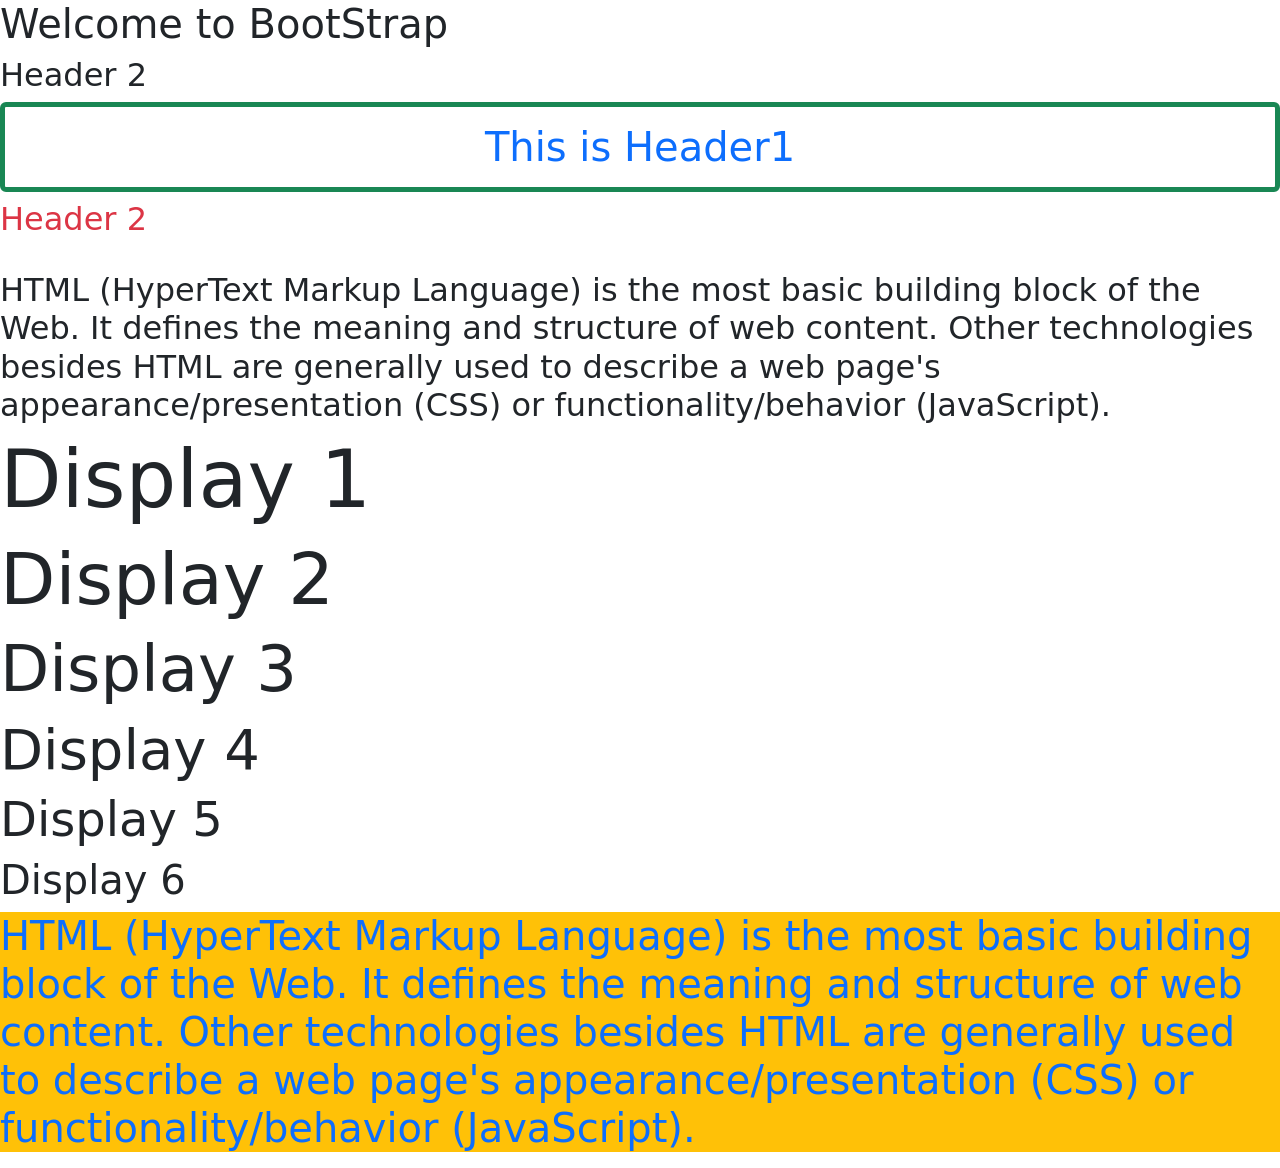
<file: Bootstrap-demo1/index.html>
<!DOCTYPE html>
<html lang="en">
<head>
    <meta charset="UTF-8">
    <meta name="viewport" content="width=device-width, initial-scale=1.0">
    <title>Document</title>
    <link href="https://cdn.jsdelivr.net/npm/bootstrap@5.3.8/dist/css/bootstrap.min.css" rel="stylesheet" integrity="sha384-sRIl4kxILFvY47J16cr9ZwB07vP4J8+LH7qKQnuqkuIAvNWLzeN8tE5YBujZqJLB" crossorigin="anonymous">

</head>
<body>
    <h1> Welcome to BootStrap</h1>
    <h2> Header 2</h2>
    <h1 class="text-primary text-center border border-success  border-5 p-3 rounded"> This is Header1</h1>

    <h2 class="text-danger"> Header 2</h2>
<br>
    <p class="h2">     HTML (HyperText Markup Language) is the most basic building block of the Web. It defines the meaning and structure of web
     content. Other technologies besides HTML are generally used to describe a web page's 
     appearance/presentation (CSS) or functionality/behavior (JavaScript).
</p>

<h1 class="display-1">Display 1</h1>
<h1 class="display-2">Display 2</h1>
<h1 class="display-3">Display 3</h1>
<h1 class="display-4">Display 4</h1>
<h1 class="display-5">Display 5</h1>
<h1 class="display-6">Display 6</h1>

<p class="display-6 bg-warning text-primary" >HTML (HyperText Markup Language) is the most basic building block of the Web. It defines the meaning and structure of web
     content. Other technologies besides HTML are generally used to describe a web page's 
     appearance/presentation (CSS) or functionality/behavior (JavaScript). </p>

 <script src="https://cdn.jsdelivr.net/npm/bootstrap@5.3.8/dist/js/bootstrap.bundle.min.js" integrity="sha384-FKyoEForCGlyvwx9Hj09JcYn3nv7wiPVlz7YYwJrWVcXK/BmnVDxM+D2scQbITxI" crossorigin="anonymous"></script>
</body>
</html>
</file>
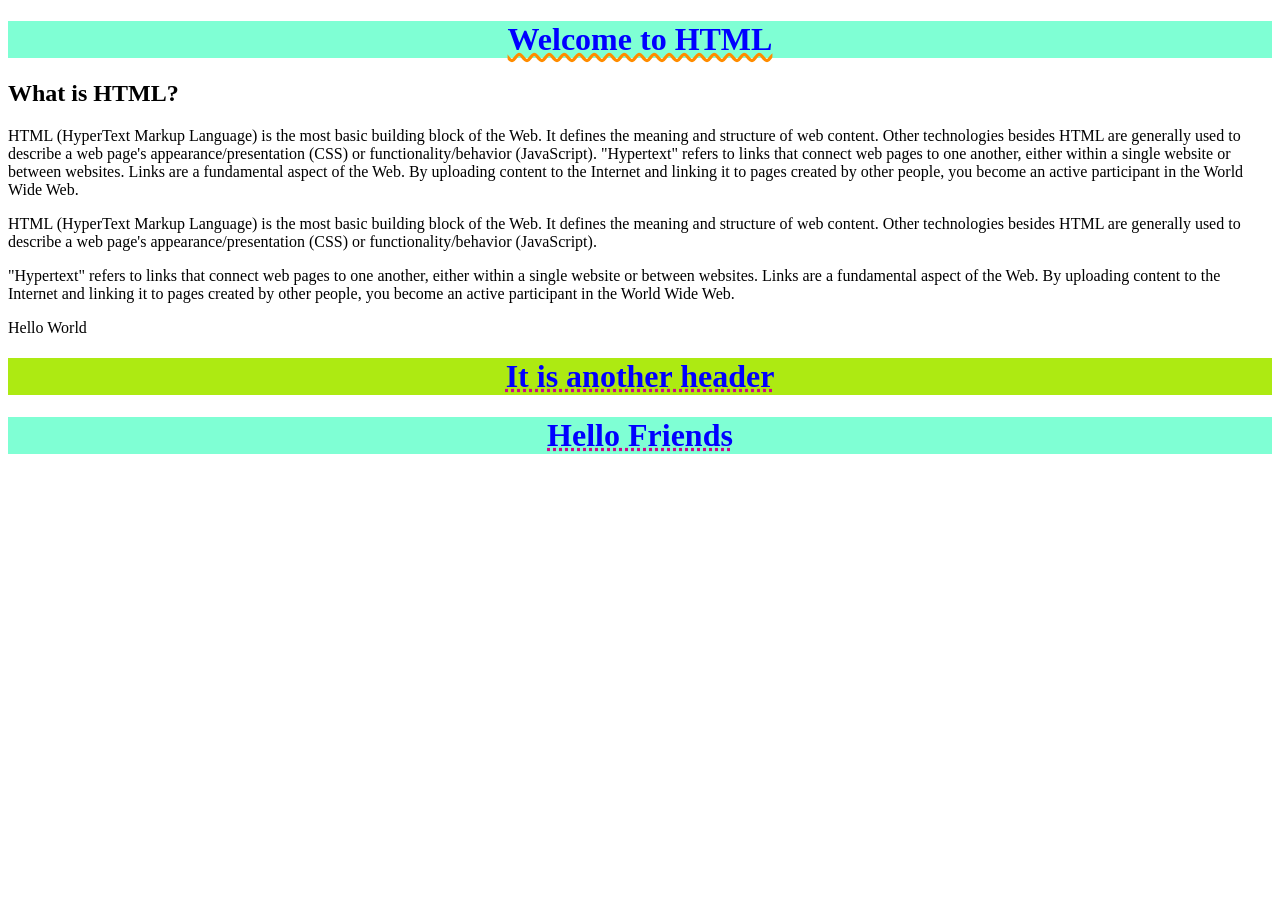
<file: demo1/index.html>
<!DOCTYPE html>
<html lang="en">
<head>
    <meta charset="UTF-8">
    <meta name="viewport" content="width=device-width, initial-scale=1.0">
    <title>Welcome</title>
    <style type="text/css">
        h1 {
            color: blue;
            text-align: center;
            background-color: aquamarine;
            text-decoration-line: underline;
            text-decoration-color: rgb(207, 8, 137);
            text-decoration-style: dotted;
        }
    </style>
</head>
<body>
    <h1 style="color: blue;text-align: center;background-color: aquamarine;  text-decoration-line:underline ;text-decoration-color: darkorange; text-decoration-style: wavy;"> Welcome to HTML</h1>
    <h2> What is HTML?</h2>

    HTML (HyperText Markup Language) is the most basic building block of the Web. It defines the meaning and structure of web
     content. Other technologies besides HTML are generally used to describe a web page's 
     appearance/presentation (CSS) or functionality/behavior (JavaScript).


"Hypertext" refers to links that connect web pages to one another, either within a single website or 
between websites. Links are a fundamental aspect of the Web. By uploading content to the 
Internet and linking it to pages created by other people, you become an active participant in the 
World Wide Web.

  <p title="About HTML">  HTML (HyperText Markup Language) is the most basic building block of the Web. It defines the meaning and structure of web
     content. Other technologies besides HTML are generally used to describe a web page's 
     appearance/presentation (CSS) or functionality/behavior (JavaScript). </p>


<p>"Hypertext" refers to links that connect web pages to one another, either within a single website or 
between websites. Links are a fundamental aspect of the Web. By uploading content to the 
Internet and linking it to pages created by other people, you become an active participant in the 
World Wide Web.</p>
Hello World


<h1 style="color: blue;text-align: center;background-color: rgb(173, 234, 18);"> It is another header</h1>

<h1>  Hello Friends</h1>
</body>
</html>
</file>
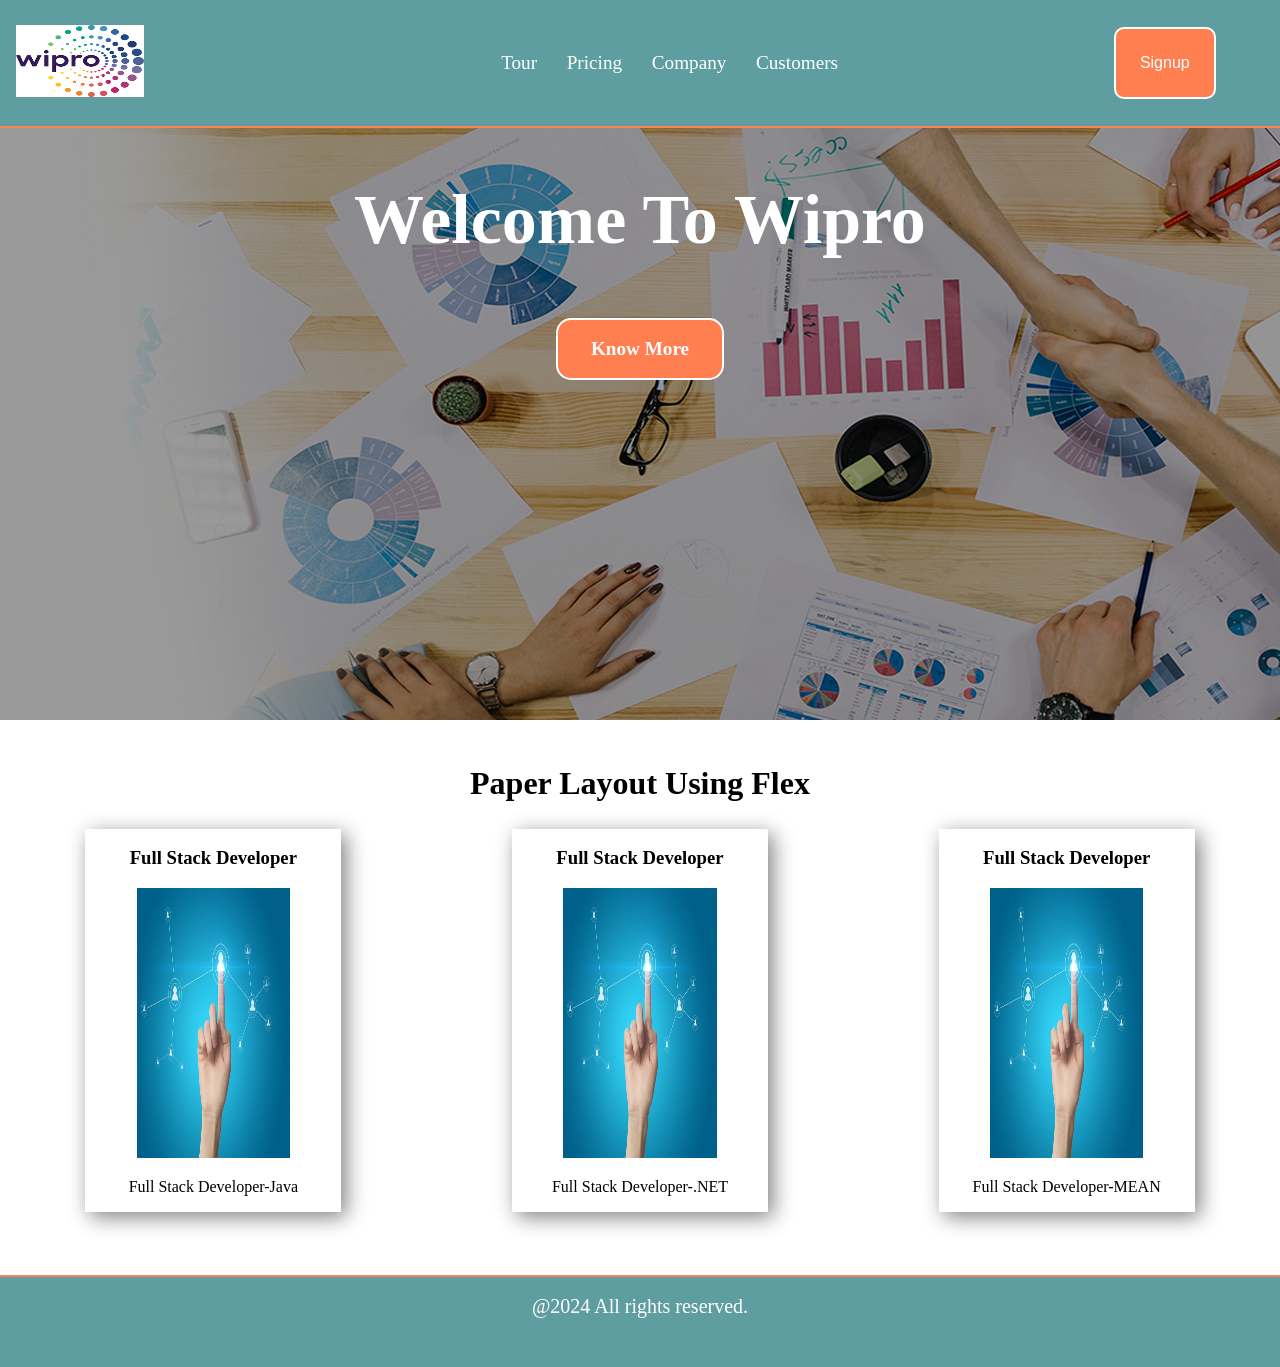
<file: flexdemo/index.html>
<!DOCTYPE html>
<html lang="en">
<head>
    <meta charset="UTF-8">
    <meta name="viewport" content="width=device-width, initial-scale=1.0">
    <title>FlexDemo</title>
    <link rel="stylesheet" href="./css/styles.css">
</head>
<body>
    <!-- <div class="container">
        <div class="box">Box 1</div>
        <div class="box">Box 2</div>
        <div class="box">Box 3</div>
    </div> -->

    <header id="header-container">
        <div class="brand">
            <img src="./images/Wipro.png" alt="Wipro Logo">
        </div>
        <nav class="nav-bar">
            <ul>
                <li><a href="#">Tour</a></li>
                <li><a href="#">Pricing</a></li>
                <li><a href="#">Company</a></li>
                <li><a href="#">Customers</a></li>
            </ul>
        </nav>
        <button class="signup">Signup</button>
    </header>
    <!--  Header ends  -->
    <!-- Hero Unit starts -->
     <section class="hero-unit-container">
        <div class="hero-unit-mask">
             <h1>Welcome To Wipro</h1>
            <a href="#" class="cta-button">Know More</a>
        </div>
     </section>
     <!--  Hero Units ends -->

     <!--  Paper Layout section starts -->
       <section class="paper-layout-container">
        <h1> Paper Layout Using Flex</h1>
        <article class ="paper-layout-row">
             <section class="paper-layout-col">
                <h3>Full Stack Developer</h3>
                <img src="./images/course.jpg" alt="Full Stack Developer Course">
                <p> Full Stack Developer-Java</p>
                </section>
                <section class="paper-layout-col">
                <h3>Full Stack Developer</h3>
                <img src="./images/course.jpg" alt="Full Stack Developer Course">
                <p> Full Stack Developer-.NET</p>
                </section>
                <section class="paper-layout-col">
                <h3>Full Stack Developer</h3>
                <img src="./images/course.jpg" alt="Full Stack Developer Course">
                <p> Full Stack Developer-MEAN</p>
                </section>
         </article>
       </section>
    <footer>
        @2024  All rights reserved.
    </footer>
</body>
</html>
</file>
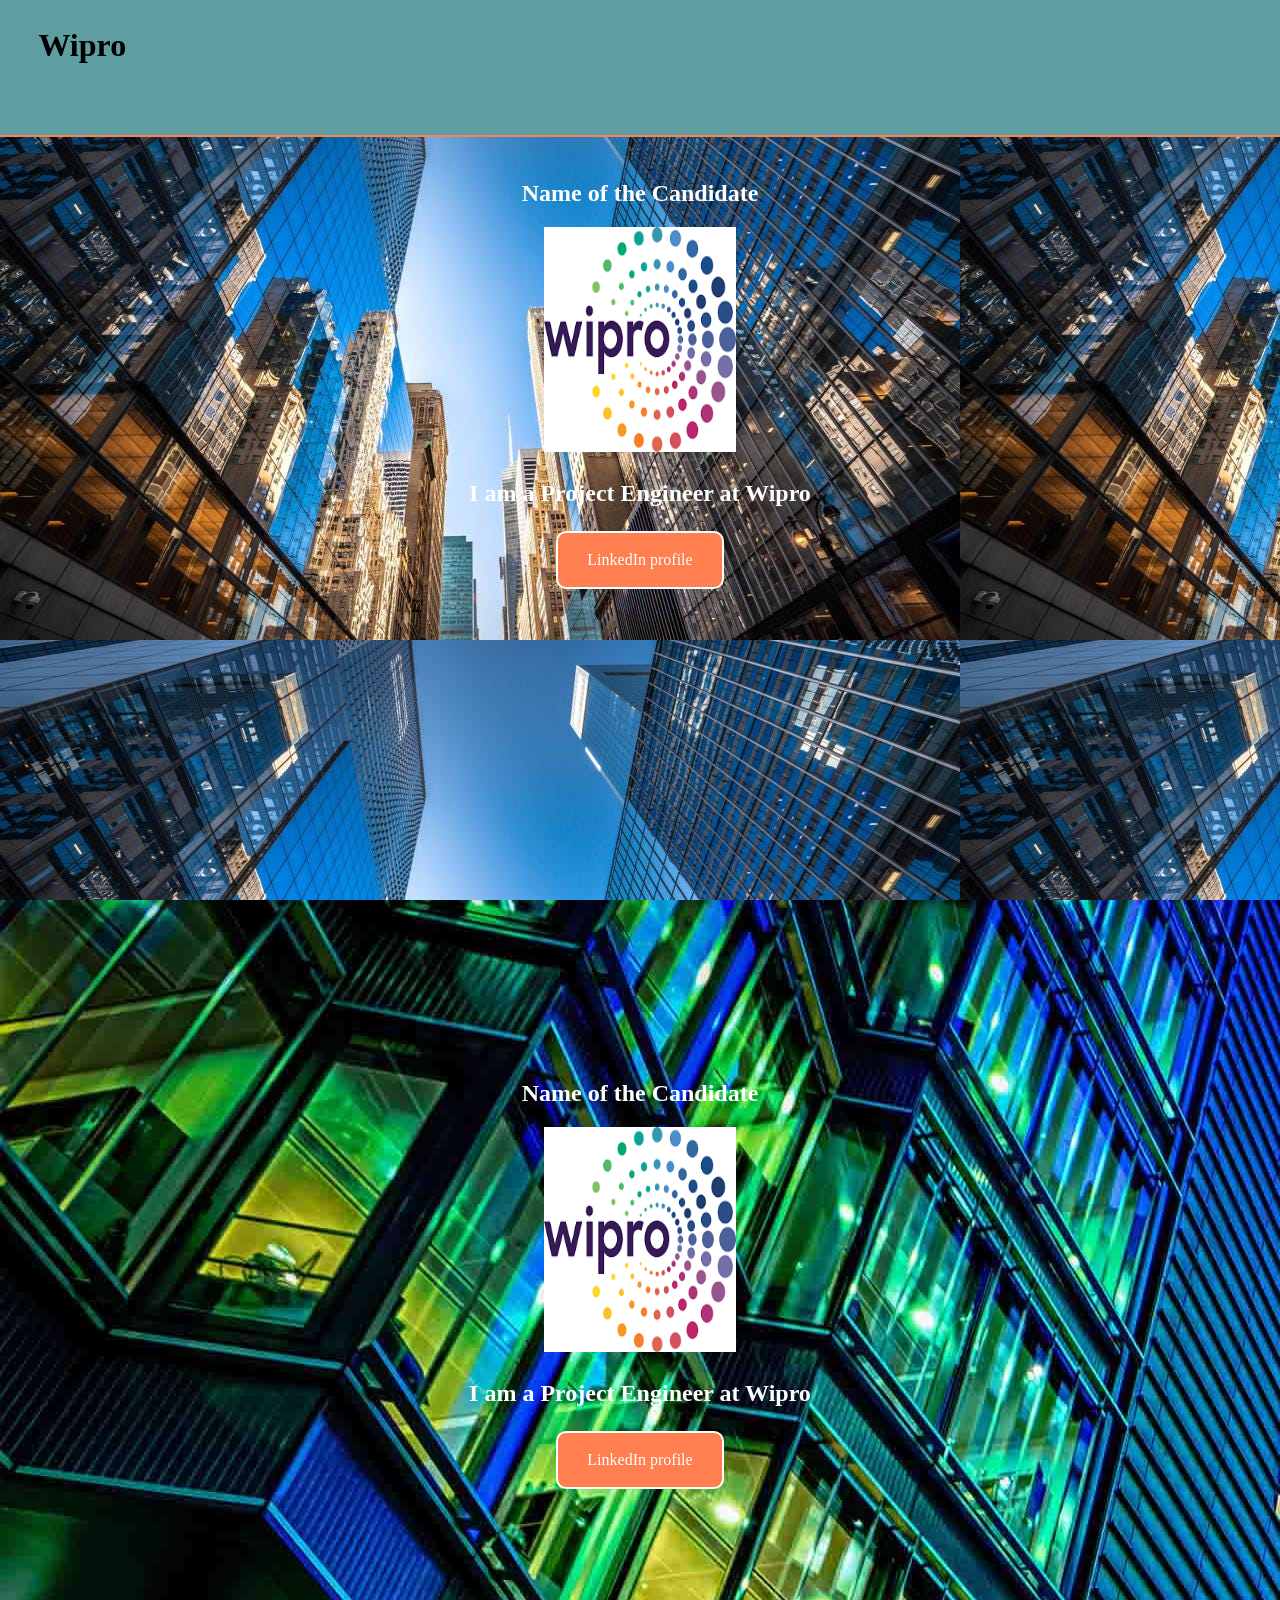
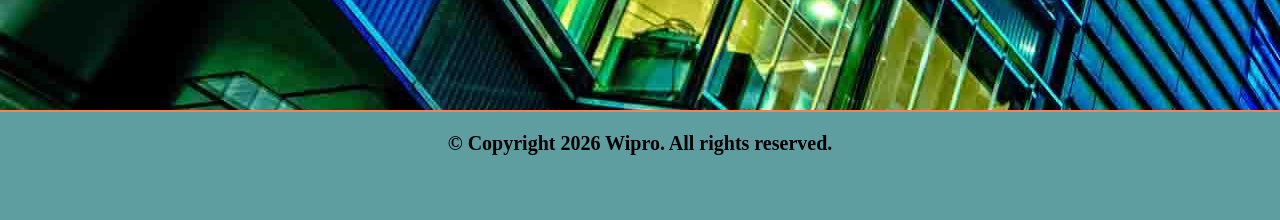
<file: profiledemo/index.html>
<!DOCTYPE html>
<html lang="en">
<head>
    <meta charset="UTF-8">
    <meta name="viewport" content="width=device-width, initial-scale=1.0">
    <title>Profile</title>
    <link rel="icon" type="image/x-icon" href="./images/favicon.ico">
   <link rel="stylesheet" href="./styles.css">
</head>
<body>
    <header>
        <p> Wipro</p>
    </header>
    <main>
        <section id="section-1">
            <h2> Name of the Candidate</h2>
            <img src="./images/Wipro.png" alt="Profile Picture">
            <p> I am a Project Engineer at Wipro</p>
            <a href="http://www.linkedin.com">LinkedIn profile </a>
        </section>
        <section id="section-2">
            <h2> Name of the Candidate</h2>
            <img src="./images/Wipro.png" alt="Profile Picture">
            <p> I am a Project Engineer at Wipro</p>
            <a href="http://www.linkedin.com">LinkedIn profile </a>
        </section>
    </main>
    <footer>
        <p>&copy;  Copyright 2026 Wipro. All rights reserved.</p>
    </footer>
 </body>
</html>
</file>
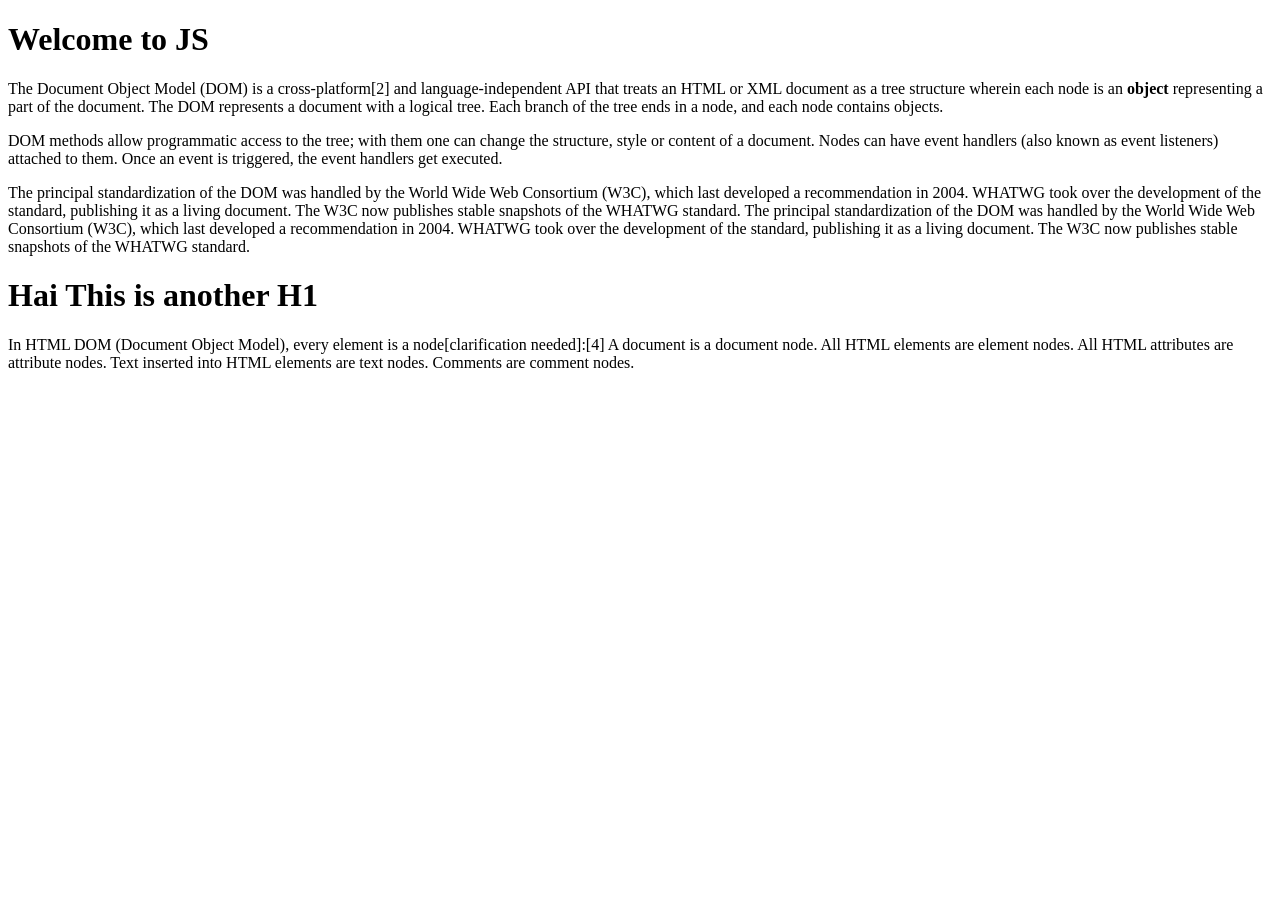
<file: js/js-demo1/index.html>
<!DOCTYPE html>
<html lang="en">
<head>
    <meta charset="UTF-8">
    <meta name="viewport" content="width=device-width, initial-scale=1.0">
    <title>Document</title>
        <!-- <script src="script1.js"></script> -->
         <!-- <script src="script2.js" ></script> -->
         <!-- <script src="script3.js" ></script> -->
                   <!-- <script src="script4.js" ></script> -->
       <!-- <script src="Script5.js" ></script>  -->
       <!-- <script src="script6.js" ></script>  -->

    <!-- <script type="text/javascript">
    console.log("Hello World - From Head");
    </script> -->

</head>
<body>
    <h1> Welcome to JS</h1>
  <p>The Document Object Model (DOM) is a cross-platform[2] and language-independent API that treats an HTML or XML document as a tree structure 
    wherein each node is an <b>object </b> representing a part of the document.
     The DOM represents a document with a logical tree. Each branch of the tree ends in a node, 
     and each node contains objects.  </p>
     
    <p> DOM methods allow programmatic access to the tree; with them
         one can change the structure, style or content of a document.
          Nodes can have event handlers (also known as event listeners) attached 
          to them.  Once an event is triggered, the event handlers get executed.</p>

<p> The principal standardization of the DOM was handled by the World Wide Web Consortium (W3C), 
    which last developed a recommendation in 2004. WHATWG took over 
    the development of the standard, publishing it as a living document.
     The W3C now publishes stable snapshots of the WHATWG standard.
     The principal standardization of the DOM was handled by the World Wide Web Consortium (W3C), 
    which last developed a recommendation in 2004. WHATWG took over 
    the development of the standard, publishing it as a living document.
     The W3C now publishes stable snapshots of the WHATWG standard. </p>
<h1> Hai This is another H1</h1>
 <p>In HTML DOM (Document Object Model), every element is a node[clarification needed]:[4]

A document is a document node.
All HTML elements are element nodes.
All HTML attributes are attribute nodes.
Text inserted into HTML elements are text nodes.
Comments are comment nodes.
</p>

    

    <!-- <script type="text/javascript">
    console.log("Hello World - From Body");
    </script> -->
    <script src="script6.js" ></script>

    
</body>
</html>
</file>
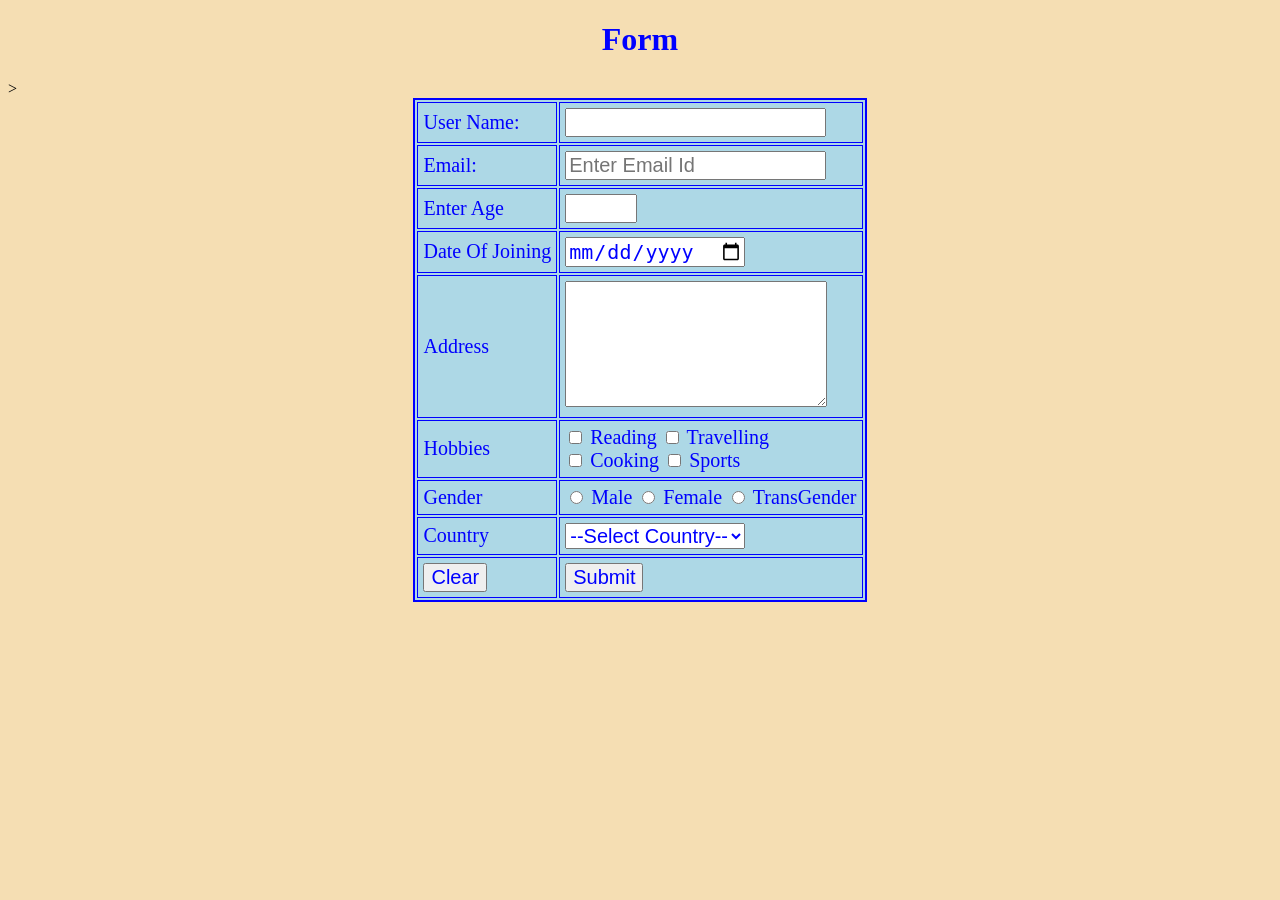
<file: js/js-demo2/index.html>
<!DOCTYPE html>
<html lang="en">

<head>
    <meta charset="UTF-8">
    <meta name="viewport" content="width=device-width, initial-scale=1.0">
    <title>Document</title>
    <link rel="stylesheet" href="css/styles.css">
    <script src="./js/script.js"></script>
</head>

<body>
    <h1> Form </h1>
    <form id="form1" method="get" action="" onsubmit="return validate(event)">
        <table id="tab1">
            <tr>
                <td>
                 <label for="username"> User Name: </label>
                </td>
                <!-- <td> <input type="text" id="username" name="username"  pattern="[A-Za-z]{3,10}"
                     required  minlength="3" maxlength="10" value="HI"></td> -->
                    <td> <input type="text" id="username" name="username"  pattern="[A-Za-z]{3,10}"
                       > 
                       <span id="errUsername" class="error"> </span>
                    
                    </td>
            </tr>
            <tr>                <td>
                    <label for="emailId">Email: </label>
                </td>
                <td> <input type="email" id="emailId" name="email"  placeholder="Enter Email Id"  >
                <span id="errEmailId" class="error"> </span>
                </td>
            </tr>
           <tr>
            <td> Enter Age</td>
            <td> <input type="number" name="age" id="age" min="18" max="100">
            <span id="errAge" class="error"> </span>
            </td>
           </tr>
             <tr>
            <td>  <label for="doj"> Date Of Joining </label></td>
            <td> <input type="date" name="doj" id="doj"></td>
           </tr>
            <tr>
            <td>  <label for="address"> Address </label></td>
            <td> <textarea  col="100" rows="5"  name="address" id="address"> </textarea></td>
           </tr>
           <tr>
            <td> <label for="hobby">Hobbies</label></td>
            <td>  <input type="checkbox" name="hobby" id="read">  <label for="read">Reading</label>
                 <input type="checkbox" name="hobby" id="travel">  <label for="travel">Travelling</label> <br>
                 <input type="checkbox" name="hobby" id="cook">  <label for="cook">Cooking</label>
                    <input type="checkbox" name="hobby" id="sports">  <label for="sports">Sports</label>    
                        
            </td>
           </tr>
           <tr>
            <td> <label for="gender"> Gender</label></td>
            <td> <input type="radio" name="gender" id="male">  <label for="male">Male</label>
                 <input type="radio" name="gender" id="female">  <label for="female">Female</label>
                    <input type="radio" name="gender" id="trans">  <label for="trans">TransGender</label>
            </td>
           </tr>
           <tr>
            <td> <label for="country">Country</label></td>
            <td> <select name="country" id="country">
                   <option value="-">--Select Country--</option>
                    <option value="india">India</option>
                    <option value="usa">USA</option>
                    <option value="uk">UK</option>
                </select> </td>
           </tr>


            <tr> <td> <input type ="reset"  value="Clear"> </td>>
           <td> <input type="submit" value="Submit" >
            <!-- <input type="submit" value="Submit"  onclick="return validate();"> -->
        </td></tr>
        </table>
    </form>

</body>

</html>
</file>
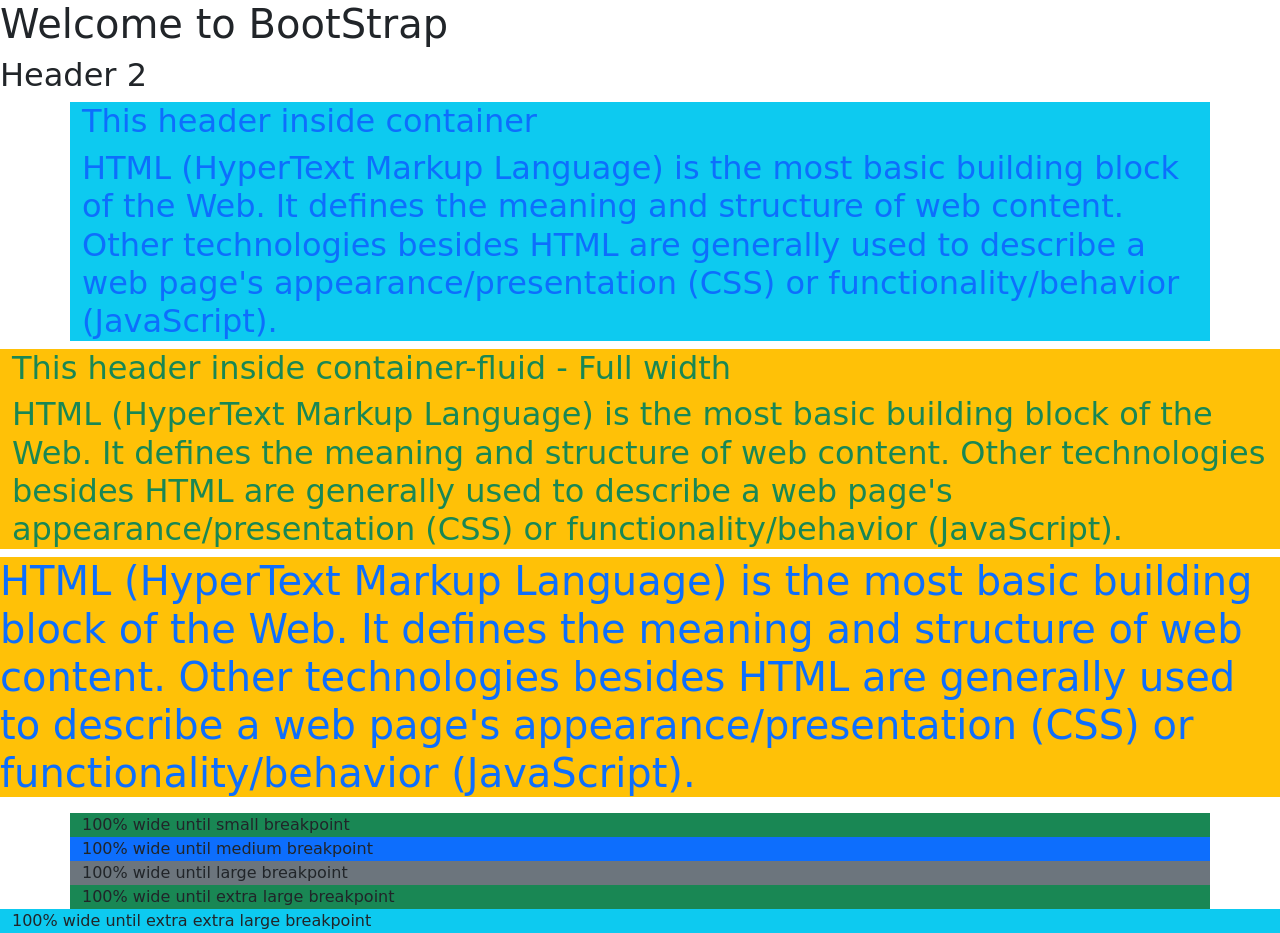
<file: Bootstrap-demo1/bootdemo1.html>
<!DOCTYPE html>
<html lang="en">
<head>
    <meta charset="UTF-8">
    <meta name="viewport" content="width=device-width, initial-scale=1.0">
    <title>Document</title>
    <link href="https://cdn.jsdelivr.net/npm/bootstrap@5.3.8/dist/css/bootstrap.min.css" rel="stylesheet" integrity="sha384-sRIl4kxILFvY47J16cr9ZwB07vP4J8+LH7qKQnuqkuIAvNWLzeN8tE5YBujZqJLB" crossorigin="anonymous">

</head>
<body>

    <h1> Welcome to BootStrap</h1>
    <h2> Header 2</h2>

    <div class="container  bg-info text-primary">
        <h2> This header inside container</h2>
<p class="h2">     HTML (HyperText Markup Language) is the most basic building block of the Web. It defines the meaning and structure of web
     content. Other technologies besides HTML are generally used to describe a web page's 
     appearance/presentation (CSS) or functionality/behavior (JavaScript).
</p>

    </div>

    <div class="container-fluid  bg-warning text-success">
        <h2> This header inside container-fluid - Full width</h2>
<p class="h2">     HTML (HyperText Markup Language) is the most basic building block of the Web. It defines the meaning and structure of web
     content. Other technologies besides HTML are generally used to describe a web page's 
     appearance/presentation (CSS) or functionality/behavior (JavaScript).
</p>

    </div>
     

<p class="display-6 bg-warning text-primary" >HTML (HyperText Markup Language) is the most basic building block of the Web. It defines the meaning and structure of web
     content. Other technologies besides HTML are generally used to describe a web page's 
     appearance/presentation (CSS) or functionality/behavior (JavaScript). </p>



<div class="container-sm  bg-success">100% wide until small breakpoint</div>
<div class="container-md bg-primary">100% wide until medium breakpoint</div>
<div class="container-lg bg-secondary">100% wide until large breakpoint</div>
<div class="container-xl bg-success">100% wide until extra large breakpoint</div>
<div class="container-xxl bg-info">100% wide until extra extra large breakpoint</div>

 <script src="https://cdn.jsdelivr.net/npm/bootstrap@5.3.8/dist/js/bootstrap.bundle.min.js" integrity="sha384-FKyoEForCGlyvwx9Hj09JcYn3nv7wiPVlz7YYwJrWVcXK/BmnVDxM+D2scQbITxI" crossorigin="anonymous"></script>
</body>
</html>
</file>
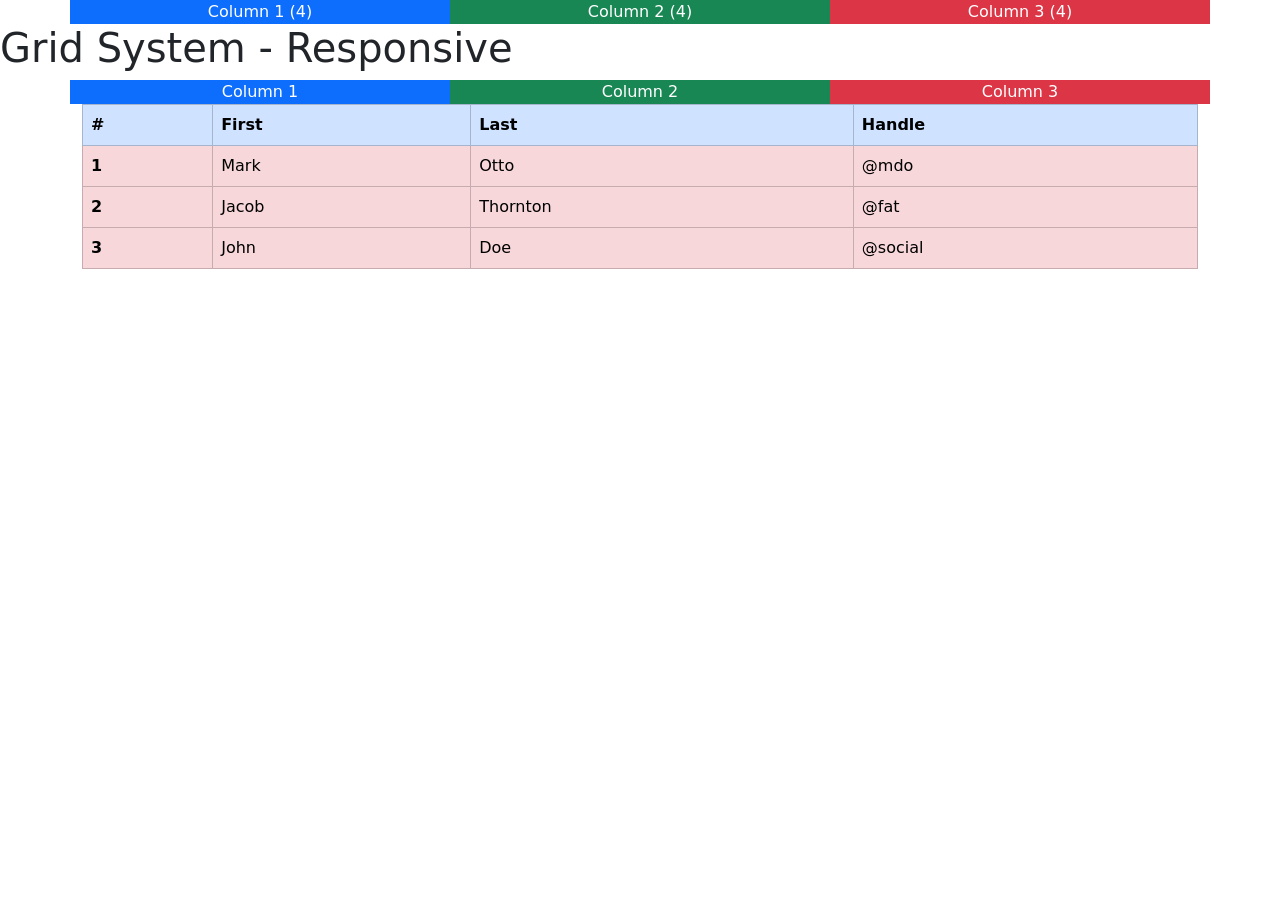
<file: Bootstrap-demo1/bootdemo2.html>
<!DOCTYPE html>
<html lang="en">
<head>
    <meta charset="UTF-8">
    <meta name="viewport" content="width=device-width, initial-scale=1.0">
    <title>Document</title>
    <link href="https://cdn.jsdelivr.net/npm/bootstrap@5.3.8/dist/css/bootstrap.min.css" rel="stylesheet" integrity="sha384-sRIl4kxILFvY47J16cr9ZwB07vP4J8+LH7qKQnuqkuIAvNWLzeN8tE5YBujZqJLB" crossorigin="anonymous">

</head>
<body>

 
<div class="container">
    <div class="row">
        <div class="col-4 bg-primary text-white text-center">
            Column 1 (4)
        </div>
        <div class="col-4 bg-success text-white text-center">
            Column 2 (4)
        </div>
        <div class="col-4 bg-danger text-white text-center">
            Column 3 (4)
        </div>
    </div>
</div>
<h1> Grid System - Responsive</h1>

     <div class="container">
    <div class="row">
        <div class="col-12 col-md-6 col-lg-4 bg-primary text-white text-center">
            Column 1
        </div>
        <div class="col-12 col-md-6 col-lg-4 bg-success text-white text-center">
            Column 2
        </div>
        <div class="col-12 col-md-6 col-lg-4 bg-danger text-white text-center">
            Column 3
        </div>
    </div>


<table class="table table-danger  table-hover table-bordered">
  <thead>
    <tr class="table-primary">
      <th scope="col">#</th>
      <th scope="col">First</th>
      <th scope="col">Last</th>
      <th scope="col">Handle</th>
    </tr>
  </thead>
  <tbody>
    <tr>
      <th scope="row">1</th>
      <td>Mark</td>
      <td>Otto</td>
      <td>@mdo</td>
    </tr>
    <tr>
      <th scope="row">2</th>
      <td>Jacob</td>
      <td>Thornton</td>
      <td>@fat</td>
    </tr>
    <tr>
      <th scope="row">3</th>
      <td>John</td>
      <td>Doe</td>
      <td>@social</td>
    </tr>
  </tbody>
</table>

</div>


 
 <script src="https://cdn.jsdelivr.net/npm/bootstrap@5.3.8/dist/js/bootstrap.bundle.min.js" integrity="sha384-FKyoEForCGlyvwx9Hj09JcYn3nv7wiPVlz7YYwJrWVcXK/BmnVDxM+D2scQbITxI" crossorigin="anonymous"></script>
</body>
</html>
</file>
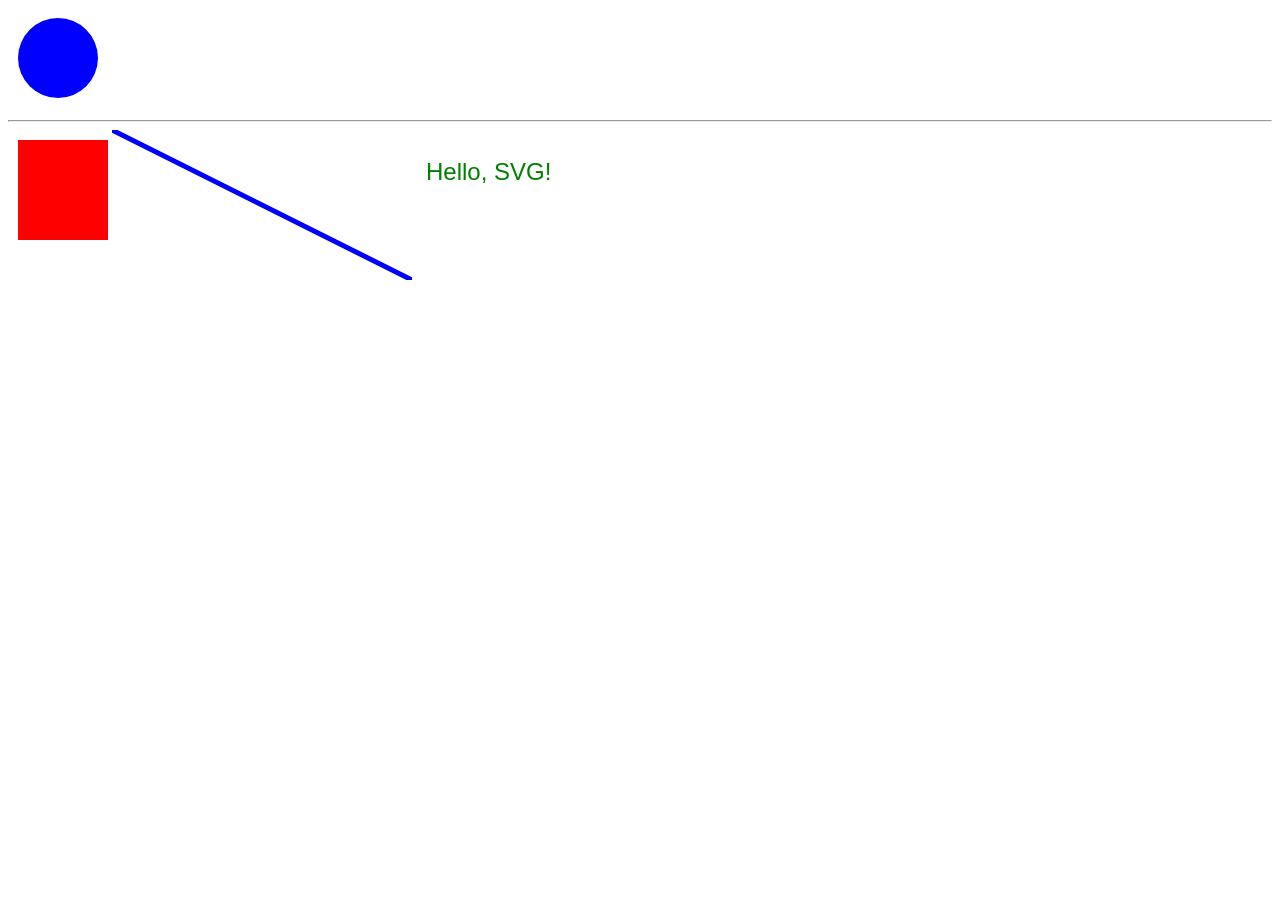
<file: demo1/demo.html>
<!DOCTYPE html>
<html lang="en">
<head>
    <meta charset="UTF-8">
    <meta name="viewport" content="width=device-width, initial-scale=1.0">
    <title>Document</title>
</head>
<body>
    <svg width="100" height="100">
  <circle cx="50" cy="50" r="40" fill="blue" />
</svg>

<hr>
<svg width="100" height="150">
  <rect x="10" y="10" width="200" height="100" fill="red" />  
 </svg>

 <svg width="300" height="150">
 <line x1="0" y1="0" x2="300" y2="150" stroke="blue" stroke-width="5" />
 </svg>

 <svg width="400" height="150">
    <text x="10" y="50" font-family="Arial" font-size="24" fill="green">Hello, SVG!</text>
 </svg>
</body>
</html>
</file>
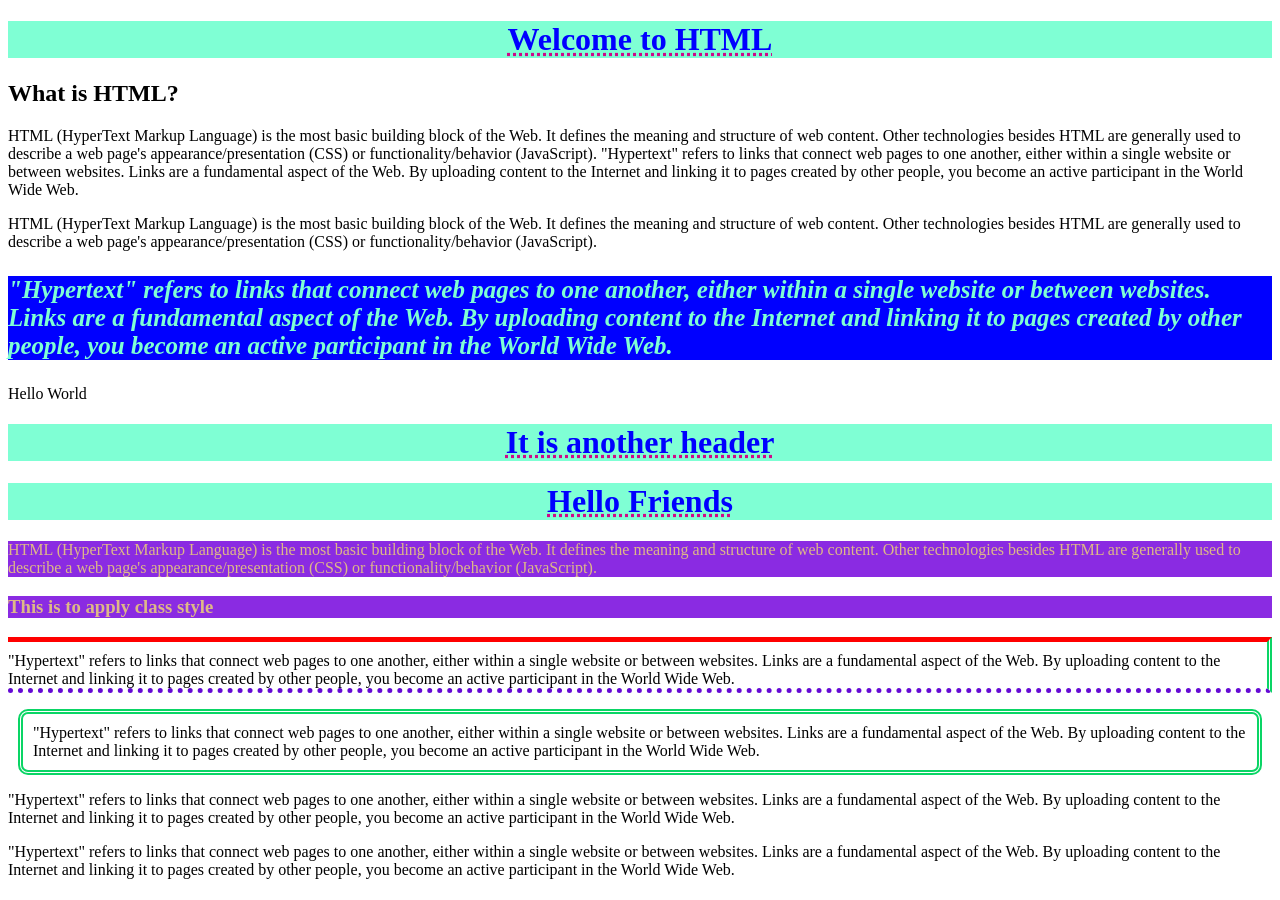
<file: demo1/first.html>
<!DOCTYPE html>
<html lang="en">
<head>
    <meta charset="UTF-8">
    <meta name="viewport" content="width=device-width, initial-scale=1.0">
    <title>Welcome</title>
    <style type="text/css">
        h1 {
            color: blue;
            text-align: center;
            background-color: aquamarine;
            text-decoration-line: underline;
            text-decoration-color: rgb(207, 8, 137);
            text-decoration-style: dotted;
        }
        #para1{
            color:aquamarine;
            background-color: blue;
            font-size: 25px;
            font-weight: bold;
            font-style: italic;
        
        }
        .style1{
            color:burlywood;
            background-color: blueviolet;
            
        }
        #para2{
            border-top-color: red;
            border-top-style: solid;
            border-top-width: 5px;

            border-bottom-color: rgb(101, 10, 213);
            border-bottom-style: dotted;
            border-bottom-width: 5px;
            padding-top: 10px;

            border-right: 5px double rgb(10, 213, 101);
        }
        #para3{
            border: 5px double rgb(10, 213, 101);
            padding: 10px;
             margin: 10px;
             border-radius: 10px;
        }   
    </style>
</head>
<body>
    <h1 > Welcome to HTML</h1>
    <h2> What is HTML?</h2>

    HTML (HyperText Markup Language) is the most basic building block of the Web. It defines the meaning and structure of web
     content. Other technologies besides HTML are generally used to describe a web page's 
     appearance/presentation (CSS) or functionality/behavior (JavaScript).


"Hypertext" refers to links that connect web pages to one another, either within a single website or 
between websites. Links are a fundamental aspect of the Web. By uploading content to the 
Internet and linking it to pages created by other people, you become an active participant in the 
World Wide Web.

  <p title="About HTML">  HTML (HyperText Markup Language) is the most basic building block of the Web. It defines the meaning and structure of web
     content. Other technologies besides HTML are generally used to describe a web page's 
     appearance/presentation (CSS) or functionality/behavior (JavaScript). </p>


<p id="para1">"Hypertext" refers to links that connect web pages to one another, either within a single website or 
between websites. Links are a fundamental aspect of the Web. By uploading content to the 
Internet and linking it to pages created by other people, you become an active participant in the 
World Wide Web.</p>
Hello World


<h1 id="head1"> It is another header</h1>

<h1>  Hello Friends</h1>

  <p title="About HTML" class="style1">  HTML (HyperText Markup Language) is the most basic building block of the Web. It defines the meaning and structure of web
     content. Other technologies besides HTML are generally used to describe a web page's 
     appearance/presentation (CSS) or functionality/behavior (JavaScript). </p>

     <h3 class="style1"> This is to apply class style</h3>


     <p id="para2">"Hypertext" refers to links that connect web pages to one another, either within a single website or 
between websites. Links are a fundamental aspect of the Web. By uploading content to the 
Internet and linking it to pages created by other people, you become an active participant in the 
World Wide Web.</p>

     <p id="para3">"Hypertext" refers to links that connect web pages to one another, either within a single website or 
between websites. Links are a fundamental aspect of the Web. By uploading content to the 
Internet and linking it to pages created by other people, you become an active participant in the 
World Wide Web.</p>
     <p >"Hypertext" refers to links that connect web pages to one another, either within a single website or 
between websites. Links are a fundamental aspect of the Web. By uploading content to the 
Internet and linking it to pages created by other people, you become an active participant in the 
World Wide Web.</p>
     <p>"Hypertext" refers to links that connect web pages to one another, either within a single website or 
between websites. Links are a fundamental aspect of the Web. By uploading content to the 
Internet and linking it to pages created by other people, you become an active participant in the 
World Wide Web.</p>

</body>


</html>
</file>
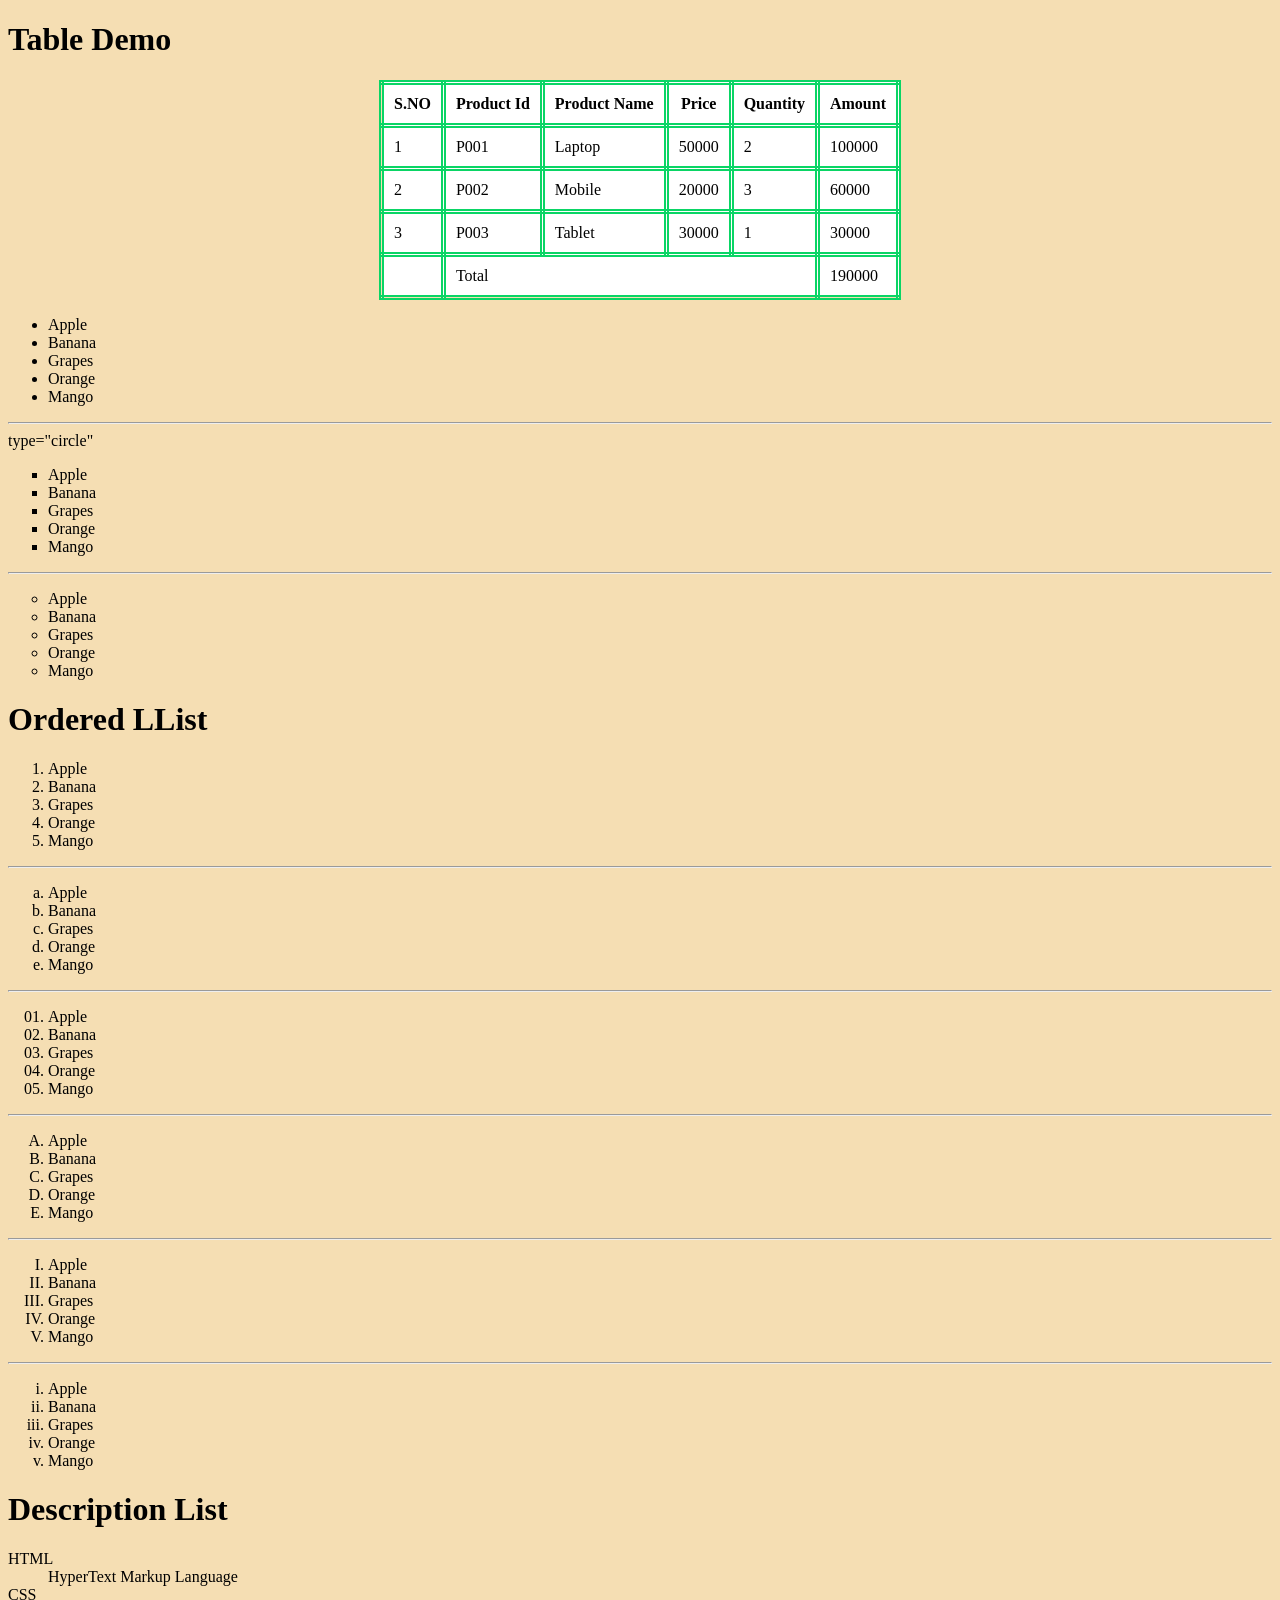
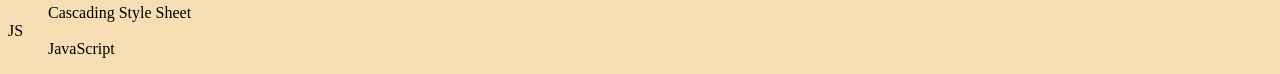
<file: demo1/second.html>
<!DOCTYPE html>
<html lang="en">
<head>
    <meta charset="UTF-8">
    <meta name="viewport" content="width=device-width, initial-scale=1.0">
    <title>Document</title>
    <!--
    <style typle="text/css"> 
         table, th, td {
            border: 1px solid black;
            border-collapse: collapse;
        }
        th, td {
            padding: 10px;
        } 
        </style>
        -->

        <link rel="stylesheet" href="style1.css">

</head>
<body>
   <h1>  Table Demo</h1> 
   <table id="tab1">
    <thead>
        <tr>
            <th>S.NO</th>
            <th>Product Id</th>
           <th>Product Name</th>
            <th>Price  </th>
            <th>Quantity</th>
            <th>Amount</th>
        </tr>
    </thead>  
    <tbody>
        <tr> 
           <td>1</td>
           <td>P001</td>
           <td>Laptop</td>
           <td>50000</td>
           <td>2</td>
           <td>100000</td>  
        </tr>
        <tr> 
           <td>2</td>
           <td>P002</td>
           <td>Mobile</td>
           <td>20000</td>
           <td>3</td>
           <td>60000</td>
        </tr>
        <tr> 
           <td>3</td>
           <td>P003</td>
           <td>Tablet</td>
           <td>30000</td>
           <td>1</td>
           <td>30000</td>
        </tr>
        <tr> <td></td> <td colspan="4">Total</td> <td>190000</td> </tr>

    </tbody> 

   </table>

   <ul>
    <li>Apple</li>
    <li>Banana</li>
    <li>Grapes</li>
    <li>Orange</li>
    <li>Mango</li>
   </ul>
   <hr>
   type="circle"
   <ul type="square">
    <li>Apple</li>
    <li>Banana</li>
    <li>Grapes</li>
    <li>Orange</li>
    <li>Mango</li>
   </ul>

   <hr>
   <ul style="list-style-type: circle;">
    <li>Apple</li>
    <li>Banana</li>
    <li>Grapes</li>
    <li>Orange</li>
    <li>Mango</li>
   </ul>
   <h1> Ordered LList</h1>
   <ol>
    <li>Apple</li>
    <li>Banana</li>
    <li>Grapes</li>
    <li>Orange</li>
    <li>Mango</li>
   </ol>
   <hr>
    <ol style="list-style-type:lower-alpha;">
    <li>Apple</li>
    <li>Banana</li>
    <li>Grapes</li>
    <li>Orange</li>
    <li>Mango</li>
   </ol>
<hr>
    <ol style="list-style-type:decimal-leading-zero;">
    <li>Apple</li>
    <li>Banana</li>
    <li>Grapes</li>
    <li>Orange</li>
    <li>Mango</li>
   </ol>
   <hr>
       <ol style="list-style-type:upper-alpha;">
    <li>Apple</li>
    <li>Banana</li>
    <li>Grapes</li>
    <li>Orange</li>
    <li>Mango</li>
   </ol>

<hr>
       <ol style="list-style-type:upper-roman;">
    <li>Apple</li>
    <li>Banana</li>
    <li>Grapes</li>
    <li>Orange</li>
    <li>Mango</li>
   </ol>
   <hr>
       <ol style="list-style-type:lower-roman;">
    <li>Apple</li>
    <li>Banana</li>
    <li>Grapes</li>
    <li>Orange</li>
    <li>Mango</li>
    </ol>

    <h1> Description List   </h1>
    <dl>
        <dt>HTML</dt>
        <dd>HyperText Markup Language</dd>

        <dt>CSS</dt>
        <dd>Cascading Style Sheet</dd>

        <dt>JS</dt>
        <dd>JavaScript</dd>
        </dl>

    
</body>
</html>
</file>
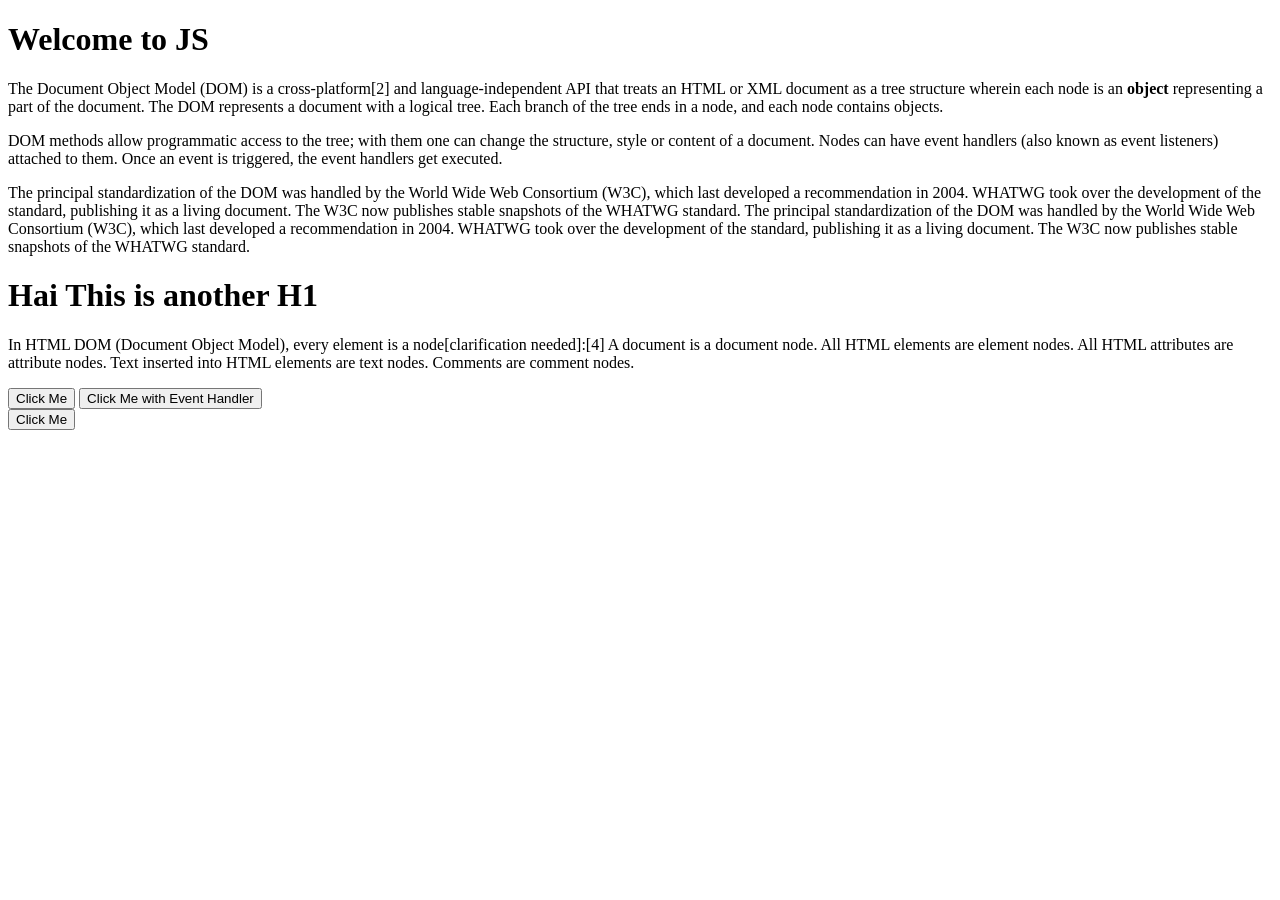
<file: js/js-demo1/first.html>
<!DOCTYPE html>
<html lang="en">
<head>
    <meta charset="UTF-8">
    <meta name="viewport" content="width=device-width, initial-scale=1.0">
    <title>Document</title>
         <script src="script6.js" ></script>  

 
</head>
<body>
    <h1> Welcome to JS</h1>
  <p>The Document Object Model (DOM) is a cross-platform[2] and language-independent API that treats an HTML or XML document as a tree structure 
    wherein each node is an <b>object </b> representing a part of the document.
     The DOM represents a document with a logical tree. Each branch of the tree ends in a node, 
     and each node contains objects.  </p>
     
    <p> DOM methods allow programmatic access to the tree; with them
         one can change the structure, style or content of a document.
          Nodes can have event handlers (also known as event listeners) attached 
          to them.  Once an event is triggered, the event handlers get executed.</p>

<p > The principal standardization of the DOM was handled by the World Wide Web Consortium (W3C), 
    which last developed a recommendation in 2004. WHATWG took over 
    the development of the standard, publishing it as a living document.
     The W3C now publishes stable snapshots of the WHATWG standard.
     The principal standardization of the DOM was handled by the World Wide Web Consortium (W3C), 
    which last developed a recommendation in 2004. WHATWG took over 
    the development of the standard, publishing it as a living document.
     The W3C now publishes stable snapshots of the WHATWG standard. </p>
<h1> Hai This is another H1</h1>
 <p id="p3" onmouseenter="handleMouseEnter()"  onmouseleave="handleMouseLeave()">In HTML DOM (Document Object Model), every element is a node[clarification needed]:[4]

A document is a document node.
All HTML elements are element nodes.
All HTML attributes are attribute nodes.
Text inserted into HTML elements are text nodes.
Comments are comment nodes.
</p>

    <button id="btn1"  onclick="handleClick()">Click Me</button>

    <button id="btn2"  >Click Me with Event Handler</button>
 
   <div id="div1">

   </div>
    <div id="div2">
    
   </div>
 <button id="btn3"  onclick="handleClick3()">Click Me</button>
</body>
</html>
</file>
<file: flexdemo/css/styles.css>
/* .container {
  display: flex;
  justify-content: space-between;
 } */

 body{
    margin:0;
 }
 #header-container{
    height: 14vh;
    background-color: cadetblue;
    display: flex;
    flex-direction: row;
    justify-content: space-between;
    border-bottom: 2px solid coral;
    position: fixed;
    width:100vw;
    align-items: center;
  }
 .brand img{
    height: 8vh;
    width:10vw;
    /* padding-left:5vw; */
    padding:1em;
 }
 .nav-bar ul{
    list-style-type: none;

 }
 .nav-bar ul li{
    display: inline-block;
    font-size:1.2em;
    /* padding: 0px 20px; */
 }
 .nav-bar ul li a{
    text-decoration: none;
    color: white;
    /* padding: 0px 20px; */
    padding-left: 2vw;
 }
  .nav-bar ul li a:hover{
    border-bottom: 2px solid coral;
    color:coral;
    padding-bottom: 2vh;
  }
  .signup{
    height: 8vh;
    width: 8vw;
    background-color: coral;
    border: 2px solid white;
    color: white;
    font-size: 1em;
     margin-right: 5vw;
    border-radius: 10px;
  }
    .signup:hover{
        cursor: pointer;
        color:coral;
        background-color: white;
        border:2px solid coral;

    }

.hero-unit-container{
    margin-top:0;
    height: 80vh;
    background: url('../images/hero-unit-bg.jpg');
    text-align: center;
}
.hero-unit-mask {
    /* background-color: black; */
    /* to provide the opacity to only image */
    background-color: rgb(0, 0, 0,0.4);
    height: 80vh;
    /* opacity: 0.4; */
 }



.hero-unit-container h1{
    margin-top:0;
    font-size: 70px;
    color:white;
    padding-top: 20vh;
}
.hero-unit-container a{
    text-decoration: none;
    color: white;
    padding: 2vh;
    background-color: coral;
    border-radius: 15px;
    border: 2px solid white;
    display: block;
    width: 10vw;
    margin:2vh auto;
    font-size: 1.2em;
    font-weight: bold;
}

.hero-unit-container a:hover{
    background-color: white;
    color: coral;
    border: 2px solid coral;
    cursor: pointer;
}
.paper-layout-container{
    text-align: center;
    display: flex;
    flex-direction: column;
    margin-bottom: 7vh;
}
.paper-layout-container h1{
    font-size: 2em;
    /* color: coral; */
    margin-top: 5vh;
}
.paper-layout-row{
    display: flex;
    flex-direction: row;
    justify-content: space-around;
    /* margin-top: 5vh; */
    text-align: center;
}
.paper-layout-col img{
    height:30vh;
    width: 12vw;
}
.paper-layout-col{
    box-shadow: 5px 5px 20px gray;
    width: 20vw;;
}
footer{
    height: 8vh;
    background-color: cadetblue;
    color: white;
    text-align: center;
    font-size: 20px;
    padding-top: 2vh;
    border-top:2px solid coral;
}
</file>
<file: profiledemo/styles.css>
body{
    margin: 0;
}
header{
    background-color: cadetblue;
    border-bottom: 2px solid coral;
    margin-top:0;
    height:15vh;
    position:fixed;
    width: 100vw;
}

header p{
    margin-top:0;
    font-size: 2em;
    font-weight: bold;
    padding-left:3vw;
    padding-top:3vh;
}
section {
    height:100vh;
    color: white;
    text-align: center;

}
section img {
    height: 25vh;
    width: 15vw;
    /* border-radius: 50%; */
}
section p {
    font-size: 1.5em;
    font-weight: bold;
}
section a{
    color:white;
    text-decoration: none;
    background-color: coral;
    border:2px solid white;
    padding:2vh;
    border-radius: 10px;
    display:block;
    width: 10vw;
    margin:1em auto;
}

section a:hover{
    background-color: white;
    color: coral;
    border: 2px solid coral;
    border-radius: 10px;
}
footer{
    height:12vh;
    background-color: cadetblue;
    border-top: 2px solid coral;
    text-align: center;
    font-size: 20px;
    font-weight: bolder;
}
#section-1{
    background:url(./images/bg3.jpg);
     /* no-repeat center center; */
     background-attachment: fixed;

}
#section-1 h2{
    margin-top:0;
    padding-top:20vh;
}
#section-2{
    background:url(./images/bg2.jpg);
     /* no-repeat center center; */
     height: 90vh;

}   
#section-2 h2{
    margin-top:0;
    padding-top:20vh;
}
</file>
<file: js/js-demo2/css/styles.css>
body{
    background-color: wheat;
}
#tab1 {
    background-color: lightblue;
    color:blue;
    font-size: 20px;
    border: 2px solid blue;
    margin:auto;
}
#tab1 td{
    border: 1px solid blue;
    padding: 5px;
    border-collapse: collapse;
}
h1{
    text-align: center ;
    color:blue;
}
input,select,textarea {
       font-size: 20px;
       color:blue;
 
}
.error{
    color:red;
}
</file>
<file: demo1/style1.css>
body{
    background-color: wheat;
}
#tab1{
    border: 5px double rgb(10, 213, 101);
    padding: 10px;
     margin: 10px;
     border-radius: 10px;
     margin: auto;
    border-collapse: collapse;

     
}
/*  selects the th elements - which are inside the element with id "tab1" */
#tab1 th, #tab1 td{
    border: 5px double rgb(10, 213, 101);
    padding: 10px;
     background-color: rgb(255, 255, 255);
}
</file>
